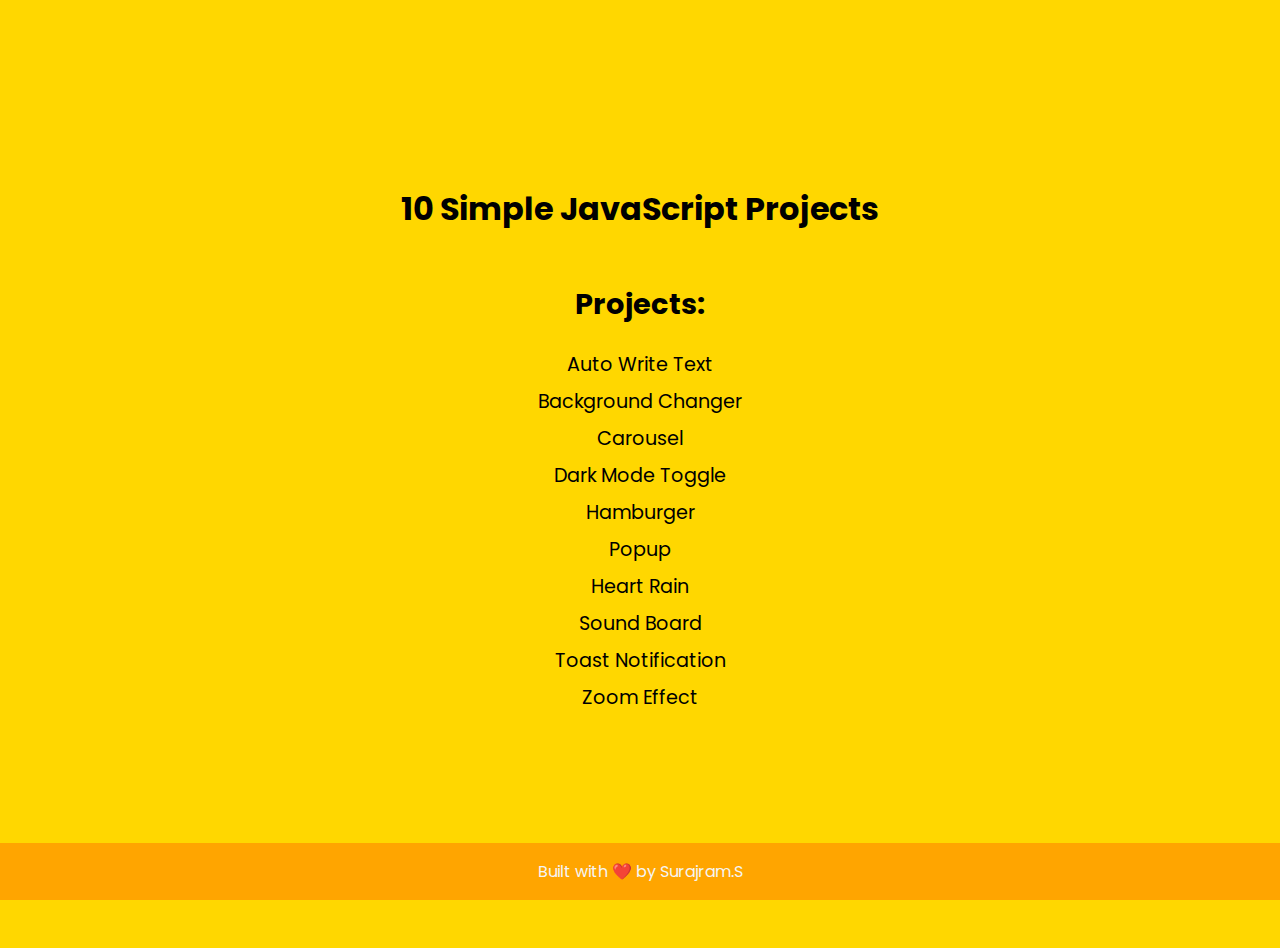
<file: index.html>
<!DOCTYPE html>
<html lang="en">
    <head>
        <meta charset="UTF-8" />
        <meta name="viewport" content="width=device-width, initial-scale=1.0" />
        <title>10 Projects in 1 Hour</title>
        <link rel="stylesheet" href="style.css" />
    </head>
    <body>
        <h1>10 Simple JavaScript Projects</h1>

        <h3>Projects:</h3>
        <ul>
            <li>
                <a target="_blank" href="Auto_Write_Text/index.html"
                    >Auto Write Text</a
                >
            </li>
            <li>
                <a target="_blank" href="Background_Changer/index.html"
                    >Background Changer</a
                >
            </li>
            <li>
                <a target="_blank" href="Carousel/index.html">Carousel</a>
            </li>
            <li>
                <a target="_blank" href="Dark_Mode_Toggle/index.html"
                    >Dark Mode Toggle</a
                >
            </li>
            <li>
                <a target="_blank" href="Hamburger_Button/index.html">Hamburger</a>
            </li>
            <li>
                <a target="_blank" href="Popup/index.html">Popup</a>
            </li>
            <li>
                <a target="_blank" href="Heart Rain/index.html"
                    > Heart Rain</a
                >
            </li>
            <li>
                <a target="_blank" href="Sound Board/index.html">Sound Board</a>
            </li>
            <li>
                <a target="_blank" href="Toast Notifications/index.html"
                    >Toast Notification</a
                >
            </li>
            <li>
                <a target="_blank" href="Zoom Effect/index.html">Zoom Effect</a>
            </li>
        </ul>

        <footer>
            Built with ❤️ by Surajram.S
        </footer>
    </body>
</html>
</file>
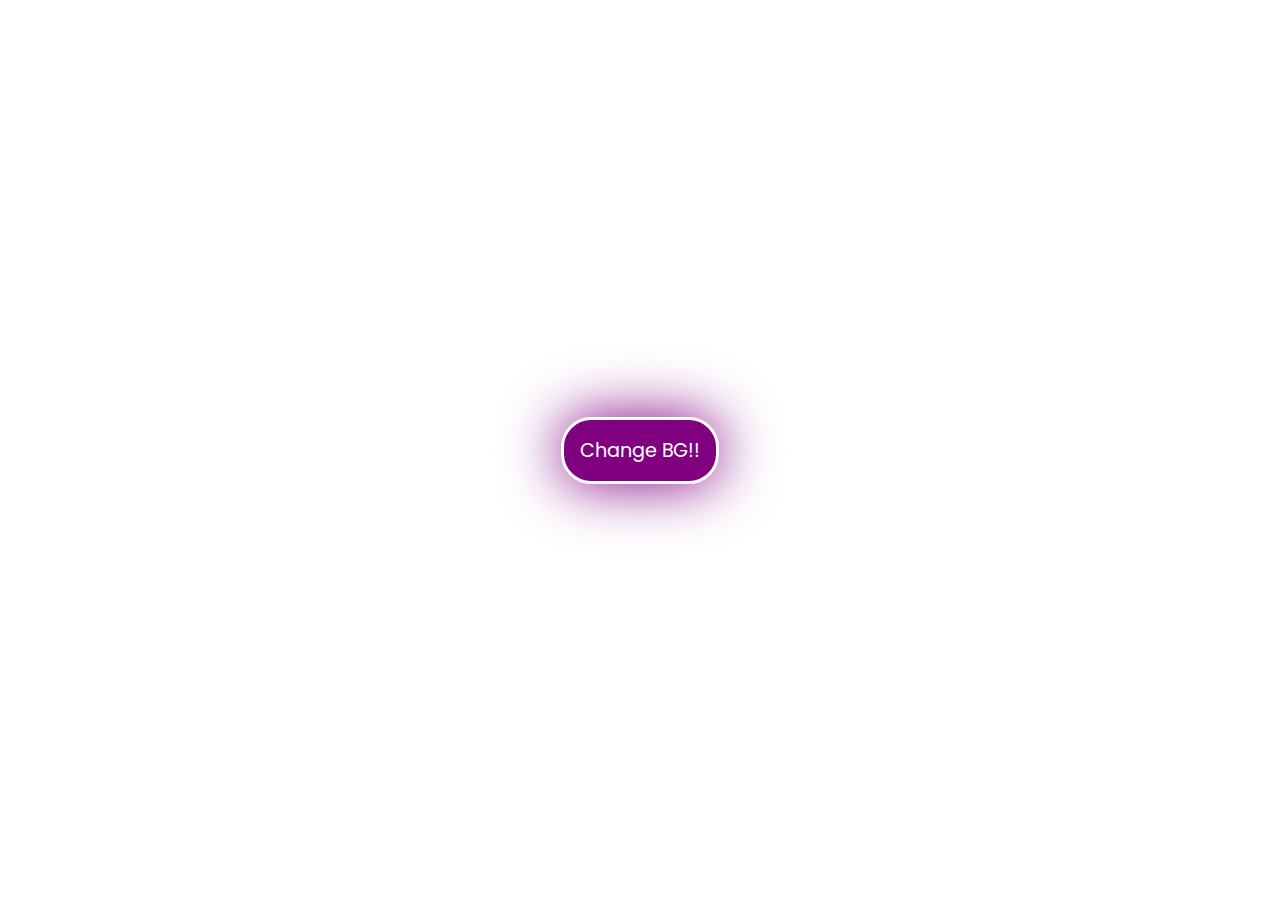
<file: Background_Changer/index.html>
<!DOCTYPE html>
<html lang="en">
    <head>
        <meta charset="UTF-8" />
        <meta name="viewport" content="width=device-width, initial-scale=1.0" />
        <title>Background Changer</title>
        <link rel="stylesheet" href="style.css" />
        <script src="script.js" defer></script>
    </head>
    <body>
        <button id="btn">Change BG!!</button>
    </body>
</html>
</file>
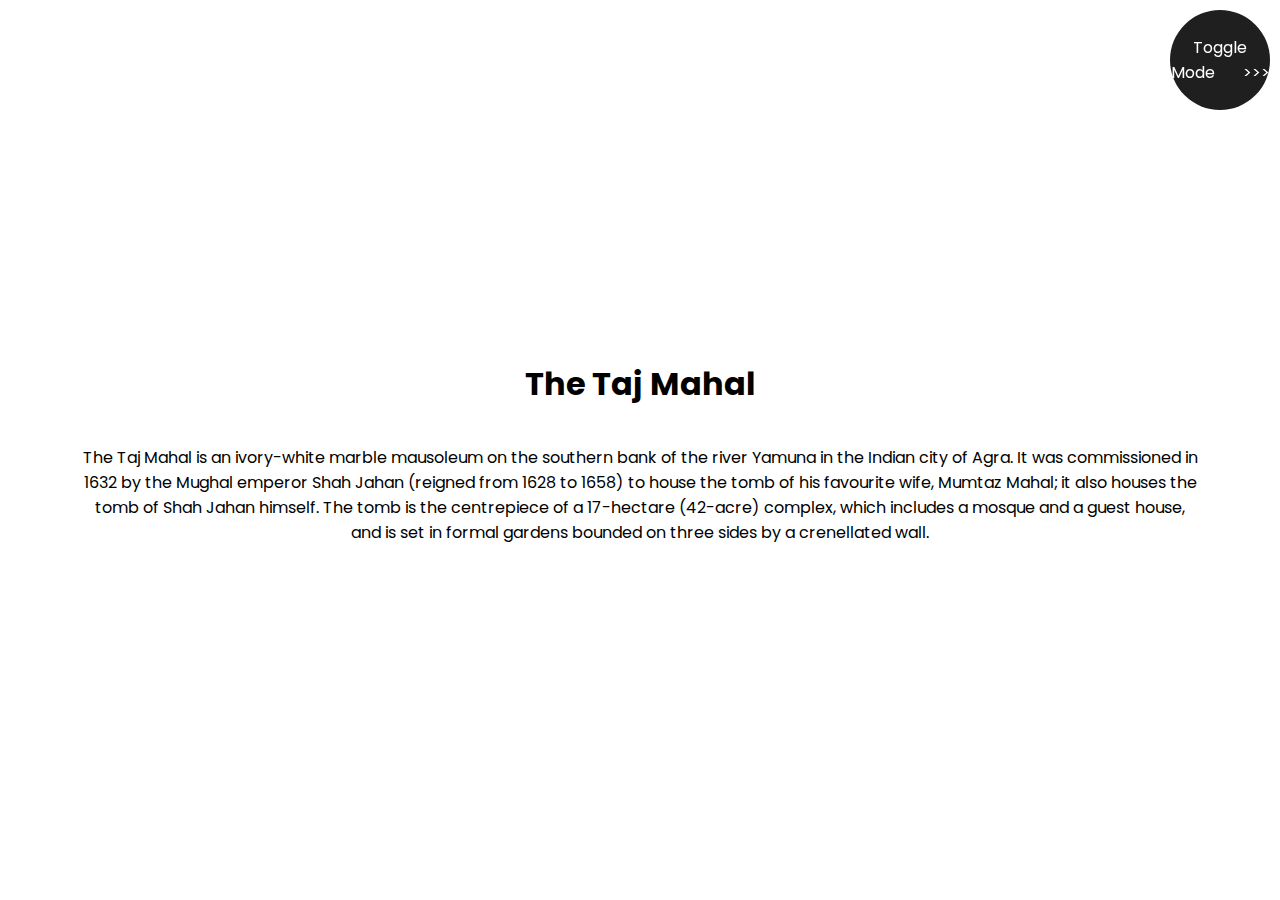
<file: Dark_Mode_Toggle/index.html>
<!DOCTYPE html>
<html lang="en">
    <head>
        <meta charset="UTF-8" />
        <meta name="viewport" content="width=device-width, initial-scale=1.0" />
        <title>Dark Mode Toggle</title>
        <link rel="stylesheet" href="style.css" />
        <script src="script.js" defer></script>
    </head>
    <body>
        <div class="toggle-container">
            <input type="checkbox" id="toggle" name="toggle" /><label
                for="toggle"
            >Toggle Mode&nbsp;&nbsp;&nbsp;&nbsp;&nbsp;&nbsp; >>></label>
        </div>
        <h1>The Taj Mahal</h1>
        <p>
            The Taj Mahal is an ivory-white marble mausoleum on the southern bank of the river Yamuna in the Indian city of Agra. It was commissioned in 1632 by the Mughal emperor Shah Jahan (reigned from 1628 to 1658) to house the tomb of his favourite wife, Mumtaz Mahal; it also houses the tomb of Shah Jahan himself. The tomb is the centrepiece of a 17-hectare (42-acre) complex, which includes a mosque and a guest house, and is set in formal gardens bounded on three sides by a crenellated wall.
        </p>
    </body>
</html>
</file>
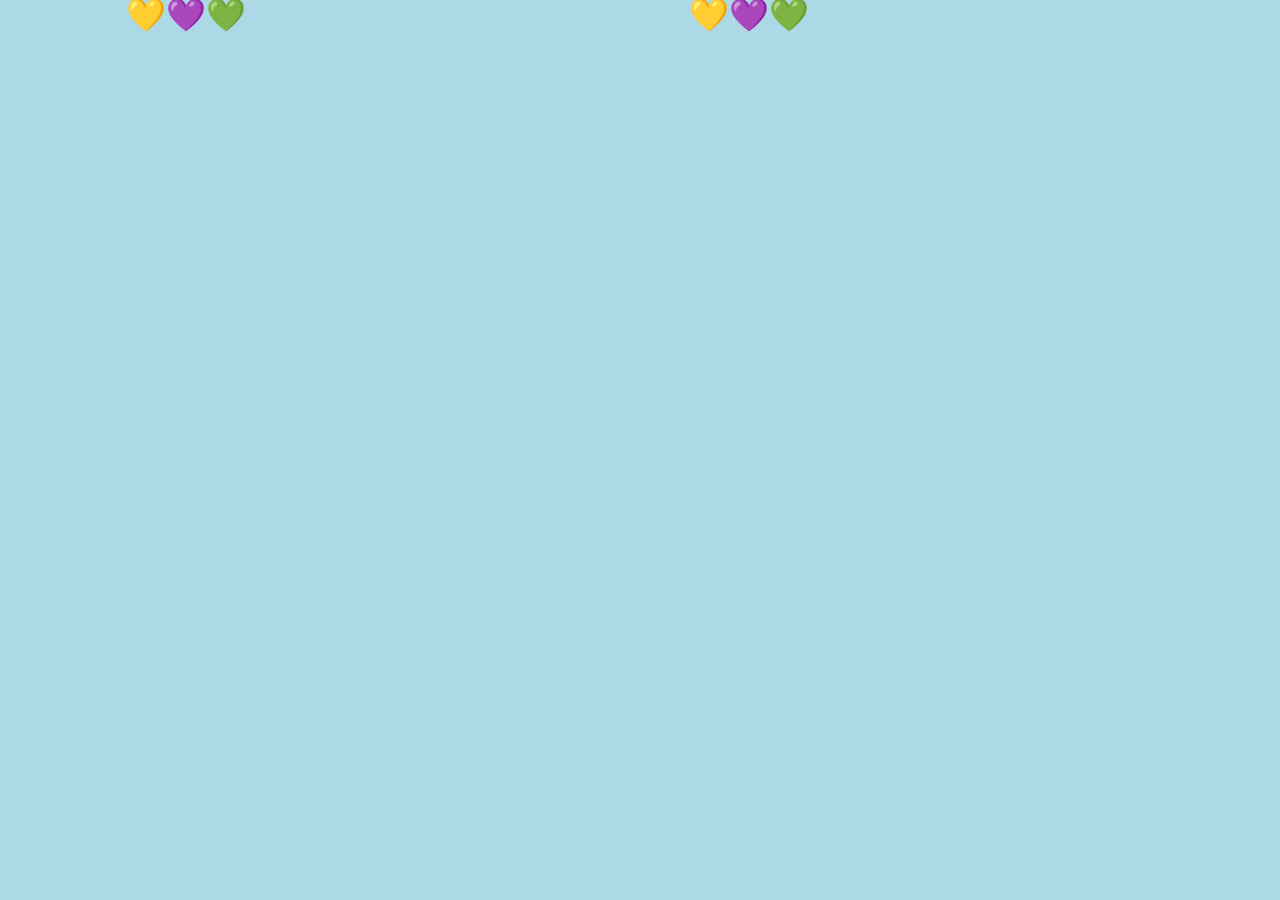
<file: Heart Rain/index.html>
<!DOCTYPE html>
<html lang="en">
    <head>
        <meta charset="UTF-8" />
        <meta name="viewport" content="width=device-width, initial-scale=1.0" />
        <title>Heart Rain</title>
        <link rel="stylesheet" href="style.css" />
        <script src="script.js" defer></script>
    </head>
    <body></body>
</html>
</file>
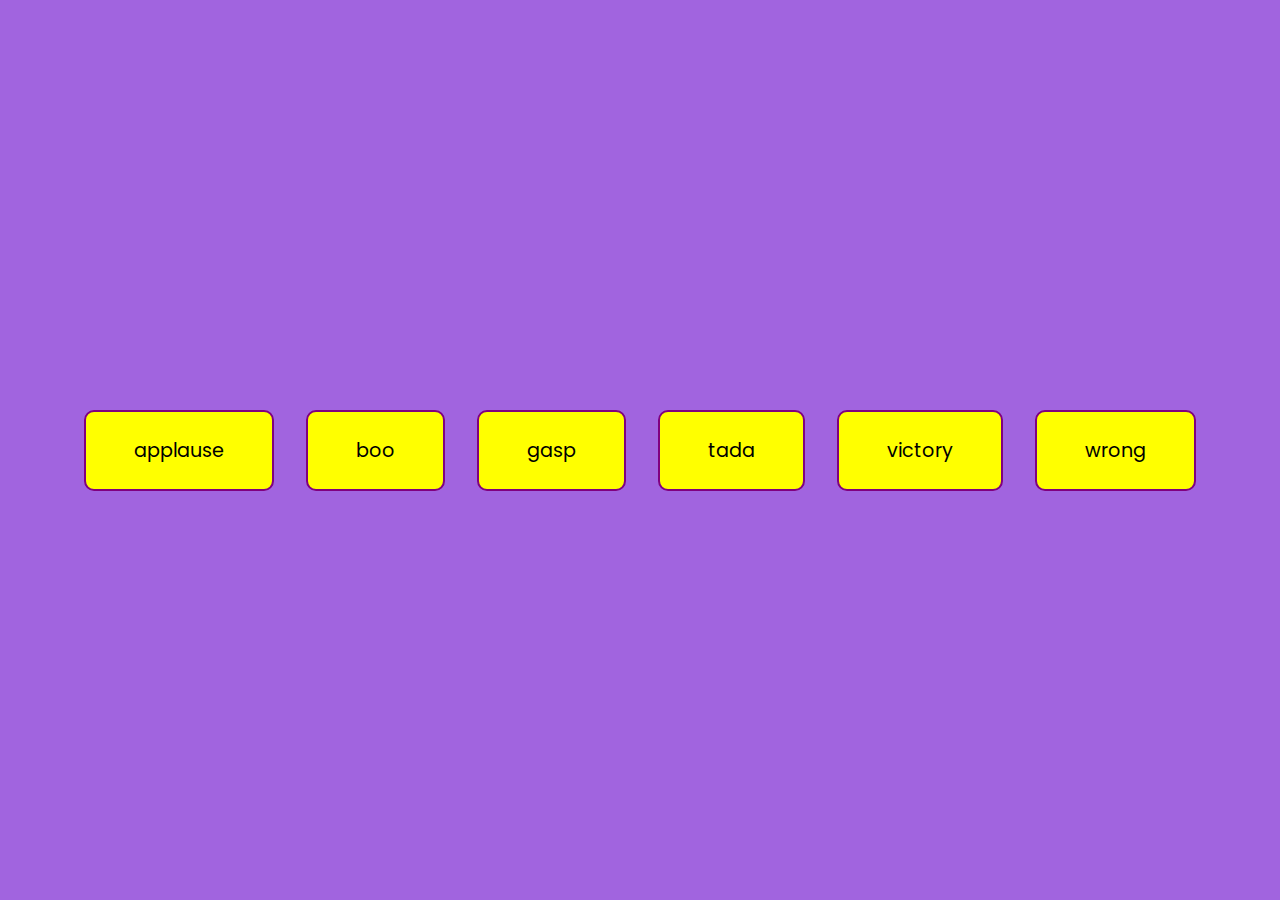
<file: Sound Board/index.html>
<!DOCTYPE html>
<html lang="en">
    <head>
        <meta charset="UTF-8" />
        <meta name="viewport" content="width=device-width, initial-scale=1.0" />
        <title>Sound Board</title>
        <link rel="stylesheet" href="style.css" />
        <script src="script.js" defer></script>
    </head>
    <body>
        <audio id="applause" src="sounds/applause.mp3"></audio>
        <audio id="boo" src="sounds/boo.mp3"></audio>
        <audio id="gasp" src="sounds/gasp.mp3"></audio>
        <audio id="tada" src="sounds/tada.mp3"></audio>
        <audio id="victory" src="sounds/victory.mp3"></audio>
        <audio id="wrong" src="sounds/wrong.mp3"></audio>
    </body>
</html>
</file>
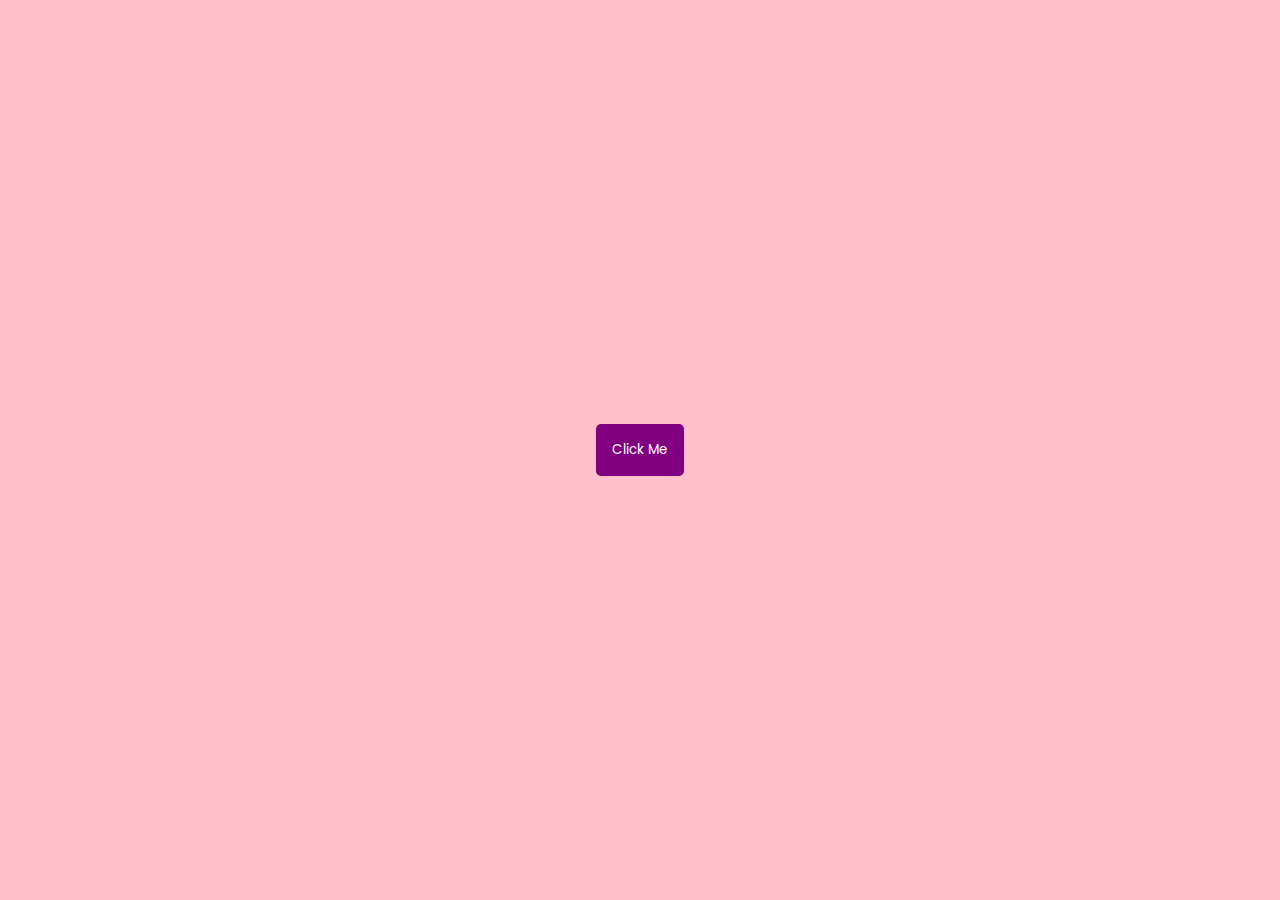
<file: Toast Notifications/index.html>
<!DOCTYPE html>
<html lang="en">
    <head>
        <meta charset="UTF-8" />
        <meta name="viewport" content="width=device-width, initial-scale=1.0" />
        <title>Toast Notifaction</title>
        <link rel="stylesheet" href="style.css" />
        <script src="script.js" defer></script>
    </head>
    <body>
        <div id="container"></div>
        <button id="btn">Click Me </button>
    </body>
</html>
</file>
<file: style.css>
@import url("https://fonts.googleapis.com/css2?family=Poppins:wght@200;400;600&display=swap");

* {
    box-sizing: border-box;
}

body {
    background-color: #FFD700;
    display: flex;
    flex-direction: column;
    align-items: center;
    justify-content: center;
    font-family: "Poppins", sans-serif;
    margin: 0 0 3rem;
    min-height: 100vh;
    color: black;
}

h3 {
    color: #000;
    font-size: 1.8rem;
    margin-bottom: 0;
}

ul {
    list-style-type: none;
    padding: 0;
}

li {
    margin: 0.5rem 0;
    text-align: center;
}

li a {
    color: #000;
    font-size: 1.2rem;
    text-decoration: none;
}

footer {
    background-color: orange;
    color: #f5f5f5;
    padding: 1rem;
    text-align: center;
    position: fixed;
    bottom: 0;
    width: 100%;
}

footer a {
    color: #f5f5f5;
}
</file>
<file: Background_Changer/style.css>
@import url("https://fonts.googleapis.com/css2?family=Poppins:wght@200;400;600&display=swap");

* {
    box-sizing: border-box;
}

body {
    display: flex;
    align-items: center;
    justify-content: center;
    font-family: "Poppins", sans-serif;
    margin: 0;
    min-height: 100vh;
}

button {
    background-color: purple;
    color: white;
    padding: 1rem;
    font-family: inherit;
    border: 3px solid white;
    font-size: 1.2rem;
    box-shadow: 2px 2px 6px rgba(0, 0, 0, 0.5);
    border-radius: 30px;
    box-shadow: 0 0 60px purple;
    transition: transform 0.1s linear;
}

button:focus {
    outline: none;
}

button:active {
    box-shadow: 0;
    transform: translate(2px, 2px);
}
</file>
<file: Dark_Mode_Toggle/style.css>
@import url("https://fonts.googleapis.com/css2?family=Poppins:wght@200;400;600&display=swap");

* {
    box-sizing: border-box;
}

body {
    display: flex;
    align-items: center;
    justify-content: center;
    flex-direction: column;
    font-family: "Poppins", sans-serif;
    margin: 0;
    min-height: 100vh;
    text-align: center;
    padding: 5rem;

    transition: background 0.3s linear, color 0.3s linear;
}

body.dark {
    background-color: #1f1f1f;
    color: white;
}

.toggle-container {
    position: fixed;
    top: 10px;
    right: 10px;
}

label {
    background-color: #1f1f1f;
    border-radius: 50%;
    display: inline-block;
    color: white;
    text-align: center;
    align-content: center;
    align-items: center;
    width: 100px;
    height: 100px;
    cursor: pointer;
    user-select: none;
    transition: background 0.3s linear;
}

body.dark label {
    background-color: #fff;
    color: black;
}

input {
    visibility: hidden;
}
</file>
<file: Heart Rain/style.css>
@import url("https://fonts.googleapis.com/css2?family=Poppins:wght@200;400;600&display=swap");

* {
    box-sizing: border-box;
}

body {
    display: flex;
    align-items: center;
    background-color: lightblue;
    justify-content: center;
    font-family: "Poppins", sans-serif;
    margin: 0;
    min-height: 100vh;
}

.heart {
    position: fixed;
    top: -1vh;
    font-size: 2rem;
    transform: translateY(0);
    animation: fall 3s linear forwards;
}

@keyframes fall {
    to {
        transform: translateY(105vh);
    }
}
</file>
<file: Sound Board/style.css>
@import url("https://fonts.googleapis.com/css2?family=Poppins:wght@200;400;600&display=swap");

* {
    box-sizing: border-box;
}

body {
    background-color: rgb(161, 100, 223);
    display: flex;
    align-items: center;
    justify-content: center;
    font-family: "Poppins", sans-serif;
    margin: 0;
    min-height: 100vh;
}

.btn {
    background-color: yellow;
    border-radius: 10px;
    border: 2px solid purple;
    margin: 1rem;
    color: black;
    outline: none !important;
    font-family: inherit;
    font-size: 1.2rem;
    padding: 1.5rem 3rem;
}
</file>
<file: Toast Notifications/style.css>
@import url("https://fonts.googleapis.com/css2?family=Poppins:wght@200;400;600&display=swap");

* {
    box-sizing: border-box;
}

body {
    display: flex;
    align-items: center;
    justify-content: center;
    background-color: pink;
    font-family: "Poppins", sans-serif;
    margin: 0;
    min-height: 100vh;
}

button {
    background-color: purple;
    color: white;
    font-family: inherit;
    outline: none !important;
    padding: 1rem;
    border-radius: 5px;
    border: none;
}

#container {
    position: fixed;
    bottom: 10px;
    right: 10px;
}

.toast {
    background-color: yellow;
    border-radius: 15px;
    color: #000;
    padding: 2rem;
    margin: 1rem;
}
</file>
